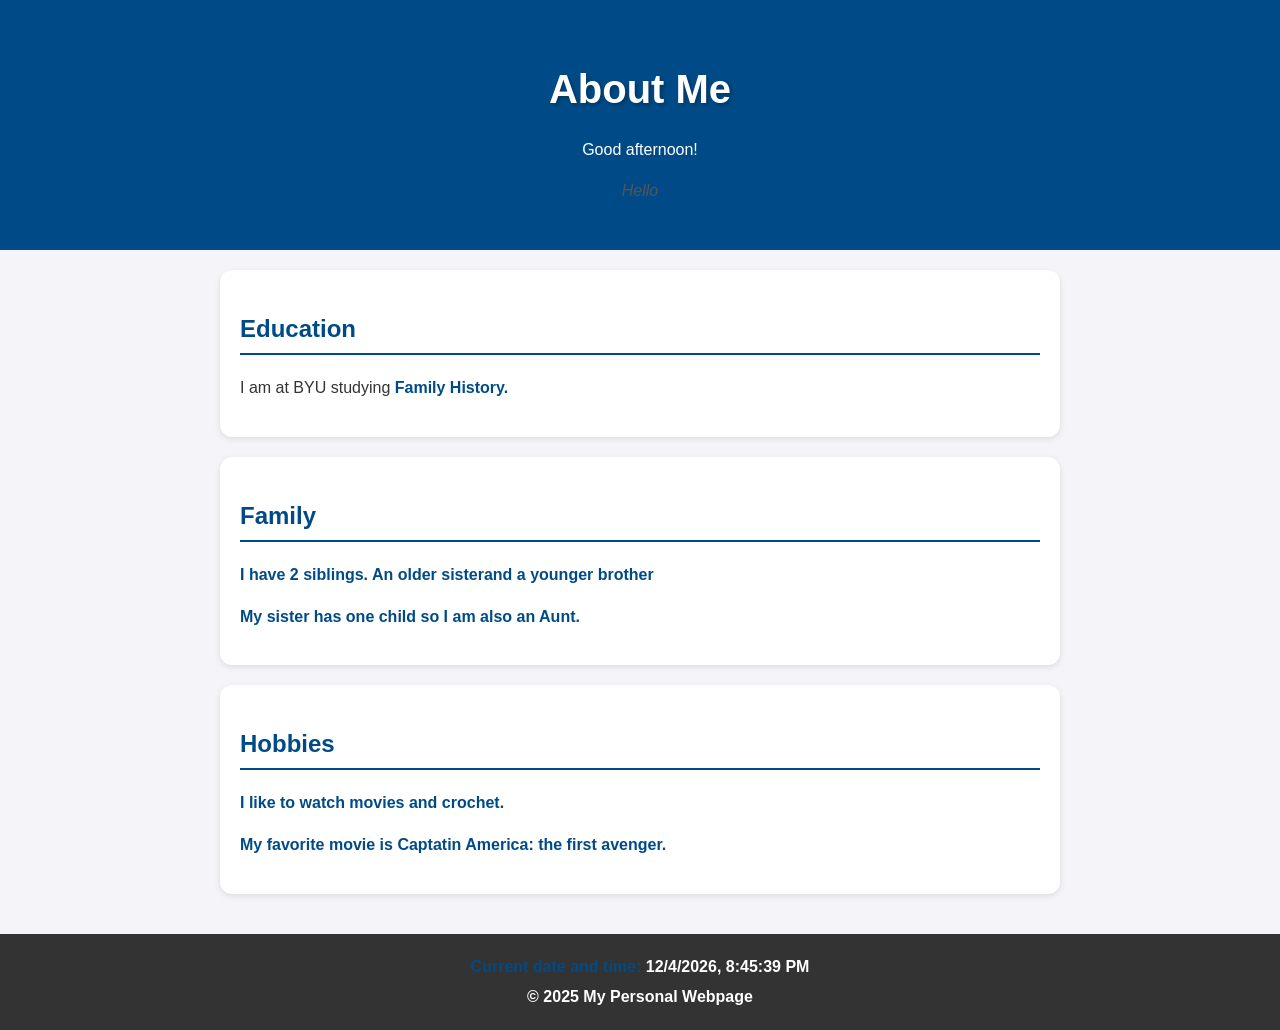
<file: index.html>
<!DOCTYPE html>
<html lang="en">
<head>
    <meta charset="UTF-8">
    <meta name="viewport" content="width=device-width, initial-scale=1.0">
    <title>About Me</title>
    <link rel="stylesheet" href="style.css">
</head>
<body>
    <header>
        <h1>About Me</h1>
        <p><script>
            document.write((new Date().getHours() < 12) ? "Good morning!" : "Good afternoon!");
        </script></p>
        <p><em>Hello</em></p>
    </header>

    <main>
        <section id="education">
            <h2>Education</h2>
            <p>I am at BYU studying <strong>  Family History.</p>
        </section>

        <section id="experience">
            <h2>Family</h2>
            <p>I have 2 siblings. An older sisterand a younger brother</p>
            <p>My sister has one child so I am also an Aunt.</p>
        </section>

        <section id="experience">
            <h2>Hobbies</h2>
            <p>I like to watch movies and crochet.</p>
            <p>My favorite movie is Captatin America: the first avenger.</p>
        </section>
    </main>

    <footer>
        <p><strong>Current date and time:</strong> 
        <script>document.write(new Date().toLocaleString());</script></p>
        <p>&copy; 2025 My Personal Webpage</p>
    </footer>
</body>
</html>
</file>
<file: style.css>
/* General page styling */
body {
    font-family: Arial, sans-serif;
    background-color: #f4f4f9;
    color: #333;
    margin: 0;
    padding: 0;
    line-height: 1.6;
}

/* Header section */
header {
    background-color: #004b87;
    color: white;
    text-align: center;
    padding: 30px 10px;
}

h1 {
    font-size: 2.5em;
    margin-bottom: 10px;
    text-shadow: 2px 2px 4px rgba(0,0,0,0.3);
}

/* Section styling */
section {
    max-width: 800px;
    margin: 20px auto;
    background: white;
    padding: 20px;
    border-radius: 12px;
    box-shadow: 0 2px 6px rgba(0,0,0,0.1);
}

/* Headings */
h2 {
    color: #004b87;
    border-bottom: 2px solid #004b87;
    padding-bottom: 5px;
}

/* Footer */
footer {
    background-color: #333;
    color: white;
    text-align: center;
    padding: 15px 0;
    margin-top: 40px;
}

footer p {
    margin: 5px;
}

/* Emphasis styles */
em {
    color: #555;
    font-style: italic;
}

strong {
    color: #004b87;
}
</file>
